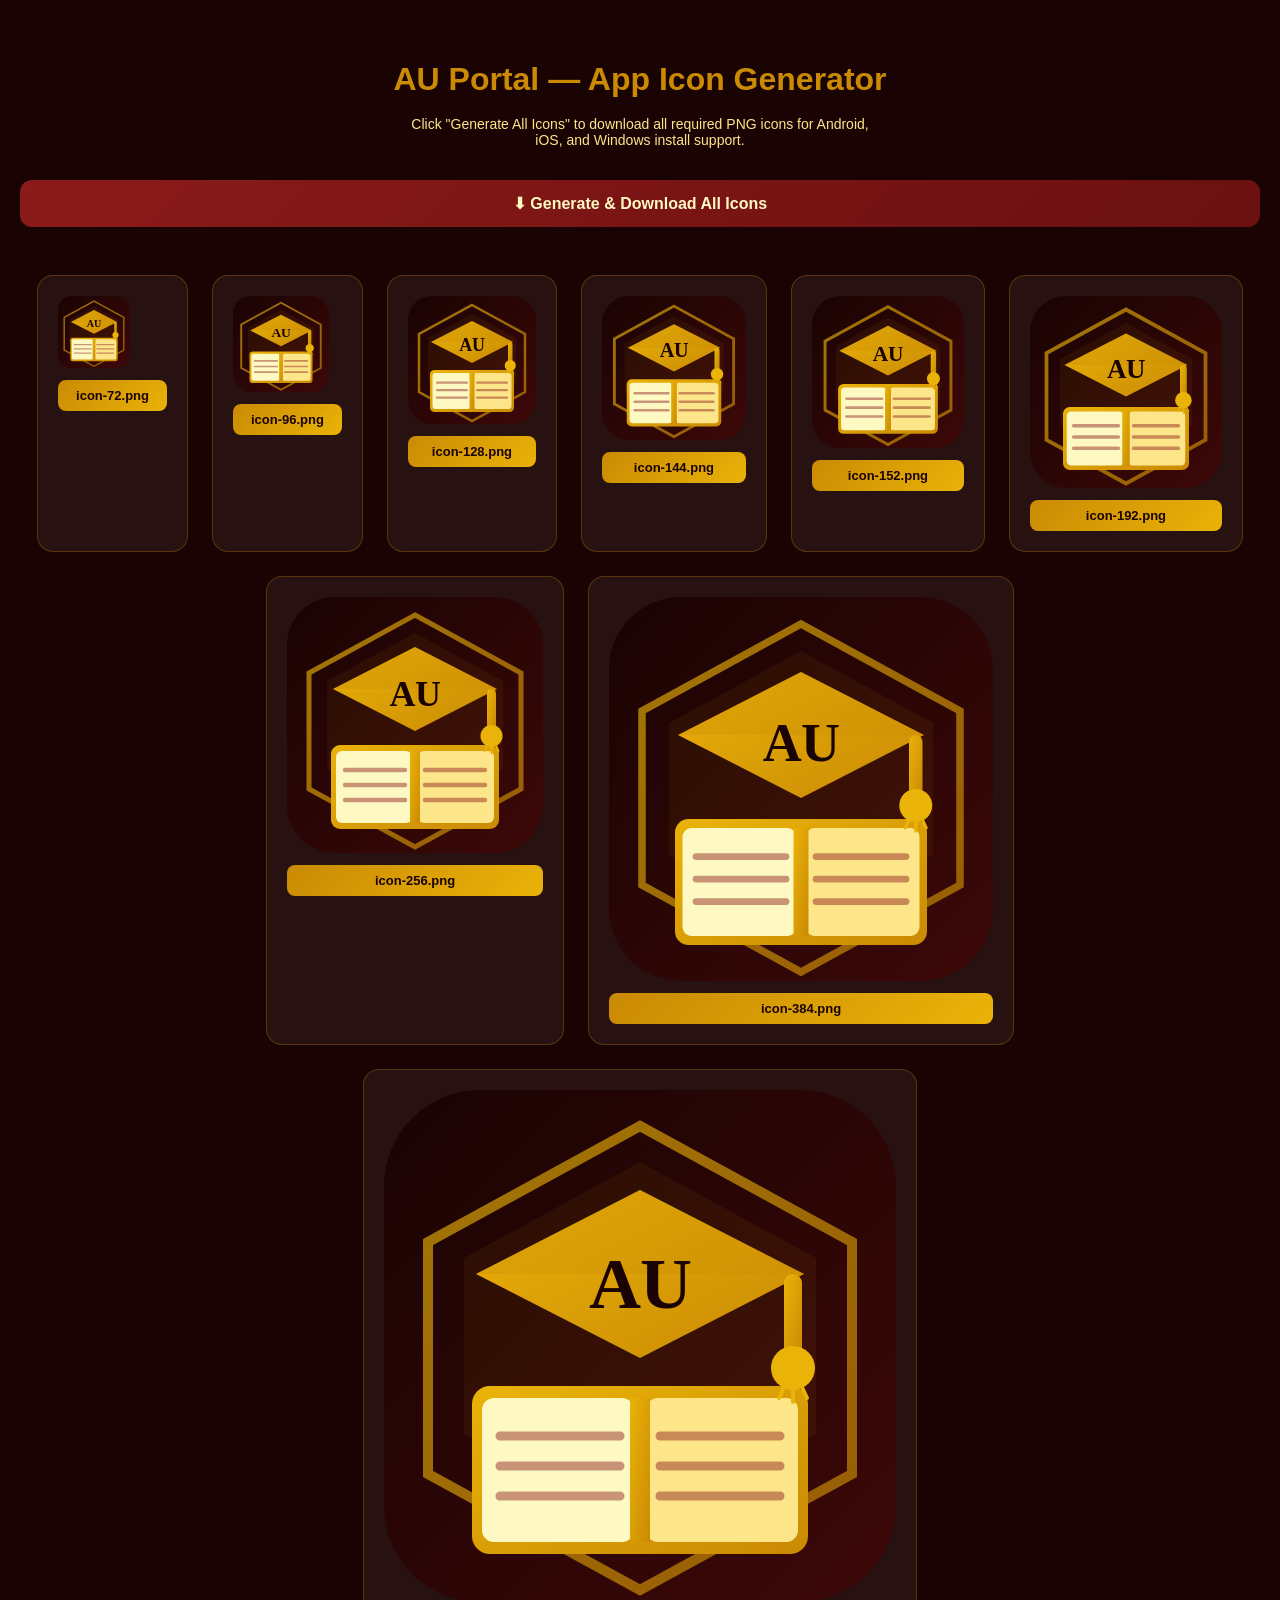
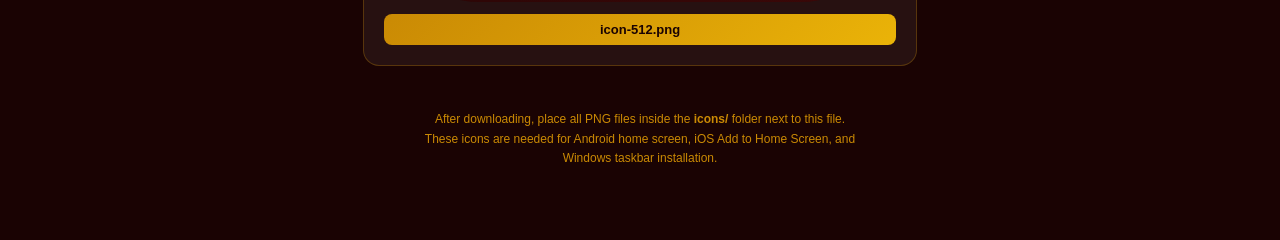
<file: icons/generate-icons.html>
<!DOCTYPE html>
<html lang="en">
<head>
  <meta charset="UTF-8">
  <title>AU Portal — Generate App Icons</title>
  <style>
    body { font-family: sans-serif; background: #1a0303; color: #fef9c3; display: flex; flex-direction: column; align-items: center; padding: 40px 20px; min-height: 100vh; margin: 0; }
    h1 { color: #ca8a04; margin-bottom: 4px; }
    p  { color: #fde68a; margin-bottom: 32px; font-size: 14px; text-align: center; max-width: 480px; }
    .grid { display: flex; flex-wrap: wrap; gap: 24px; justify-content: center; margin-bottom: 32px; }
    .icon-card { background: rgba(255,255,255,0.06); border: 1px solid rgba(202,138,4,0.3); border-radius: 16px; padding: 20px; text-align: center; }
    canvas { display: block; border-radius: 12px; margin-bottom: 12px; }
    button {
      background: linear-gradient(135deg,#ca8a04,#eab308); color: #1a0303;
      border: none; border-radius: 8px; padding: 8px 18px;
      font-weight: 700; font-size: 13px; cursor: pointer; width: 100%;
    }
    button:hover { opacity: 0.9; }
    .gen-all {
      background: linear-gradient(135deg,#8b1a1a,#6b1010); color: #fef9c3;
      border: none; border-radius: 12px; padding: 14px 40px;
      font-weight: 800; font-size: 16px; cursor: pointer; margin-bottom: 16px;
    }
    .gen-all:hover { opacity: 0.9; }
    .note { font-size: 12px; color: #ca8a04; text-align: center; max-width: 480px; line-height: 1.6; }
    .status { margin-top: 12px; font-size: 13px; color: #4ade80; min-height: 20px; }
  </style>
</head>
<body>
  <h1>AU Portal — App Icon Generator</h1>
  <p>Click "Generate All Icons" to download all required PNG icons for Android, iOS, and Windows install support.</p>

  <button class="gen-all" onclick="generateAll()">⬇ Generate &amp; Download All Icons</button>
  <div class="status" id="status"></div>

  <div class="grid">
    <div class="icon-card">
      <canvas id="c72"  width="72"  height="72"></canvas>
      <button onclick="downloadIcon(72)">icon-72.png</button>
    </div>
    <div class="icon-card">
      <canvas id="c96"  width="96"  height="96"></canvas>
      <button onclick="downloadIcon(96)">icon-96.png</button>
    </div>
    <div class="icon-card">
      <canvas id="c128" width="128" height="128"></canvas>
      <button onclick="downloadIcon(128)">icon-128.png</button>
    </div>
    <div class="icon-card">
      <canvas id="c144" width="144" height="144"></canvas>
      <button onclick="downloadIcon(144)">icon-144.png</button>
    </div>
    <div class="icon-card">
      <canvas id="c152" width="152" height="152"></canvas>
      <button onclick="downloadIcon(152)">icon-152.png</button>
    </div>
    <div class="icon-card">
      <canvas id="c192" width="192" height="192"></canvas>
      <button onclick="downloadIcon(192)">icon-192.png</button>
    </div>
    <div class="icon-card">
      <canvas id="c256" width="256" height="256"></canvas>
      <button onclick="downloadIcon(256)">icon-256.png</button>
    </div>
    <div class="icon-card">
      <canvas id="c384" width="384" height="384"></canvas>
      <button onclick="downloadIcon(384)">icon-384.png</button>
    </div>
    <div class="icon-card">
      <canvas id="c512" width="512" height="512"></canvas>
      <button onclick="downloadIcon(512)">icon-512.png</button>
    </div>
  </div>

  <p class="note">
    After downloading, place all PNG files inside the <strong>icons/</strong> folder next to this file.<br>
    These icons are needed for Android home screen, iOS Add to Home Screen, and Windows taskbar installation.
  </p>

  <script>
    const SIZES = [72, 96, 128, 144, 152, 192, 256, 384, 512];
    const svgUrl = 'icon.svg';
    let loadedImg = null;

    function loadSVG() {
      return new Promise((resolve, reject) => {
        if (loadedImg) { resolve(loadedImg); return; }
        const img = new Image();
        img.onload  = () => { loadedImg = img; resolve(img); };
        img.onerror = reject;
        img.src = svgUrl;
      });
    }

    function drawToCanvas(img, size) {
      const canvas = document.getElementById('c' + size);
      const ctx = canvas.getContext('2d');
      ctx.clearRect(0, 0, size, size);
      ctx.drawImage(img, 0, 0, size, size);
    }

    function downloadIcon(size) {
      loadSVG().then(img => {
        drawToCanvas(img, size);
        const canvas = document.getElementById('c' + size);
        const a = document.createElement('a');
        a.download = `icon-${size}.png`;
        a.href = canvas.toDataURL('image/png');
        a.click();
      });
    }

    async function generateAll() {
      const status = document.getElementById('status');
      status.textContent = 'Loading icon…';
      try {
        const img = await loadSVG();
        for (let i = 0; i < SIZES.length; i++) {
          const size = SIZES[i];
          status.textContent = `Generating ${size}×${size}… (${i+1}/${SIZES.length})`;
          drawToCanvas(img, size);
          await new Promise(r => setTimeout(r, 80));
          const canvas = document.getElementById('c' + size);
          const a = document.createElement('a');
          a.download = `icon-${size}.png`;
          a.href = canvas.toDataURL('image/png');
          a.click();
          await new Promise(r => setTimeout(r, 120));
        }
        status.textContent = `✓ All ${SIZES.length} icons downloaded! Place them in the icons/ folder.`;
      } catch(e) {
        status.textContent = 'Error: ' + e.message;
        status.style.color = '#f87171';
      }
    }

    // Render all previews on load
    window.addEventListener('load', async () => {
      try {
        const img = await loadSVG();
        SIZES.forEach(size => drawToCanvas(img, size));
      } catch(e) {
        document.getElementById('status').textContent = 'Could not load icon.svg — make sure this file is in the icons/ folder.';
      }
    });
  </script>
</body>
</html>
</file>
